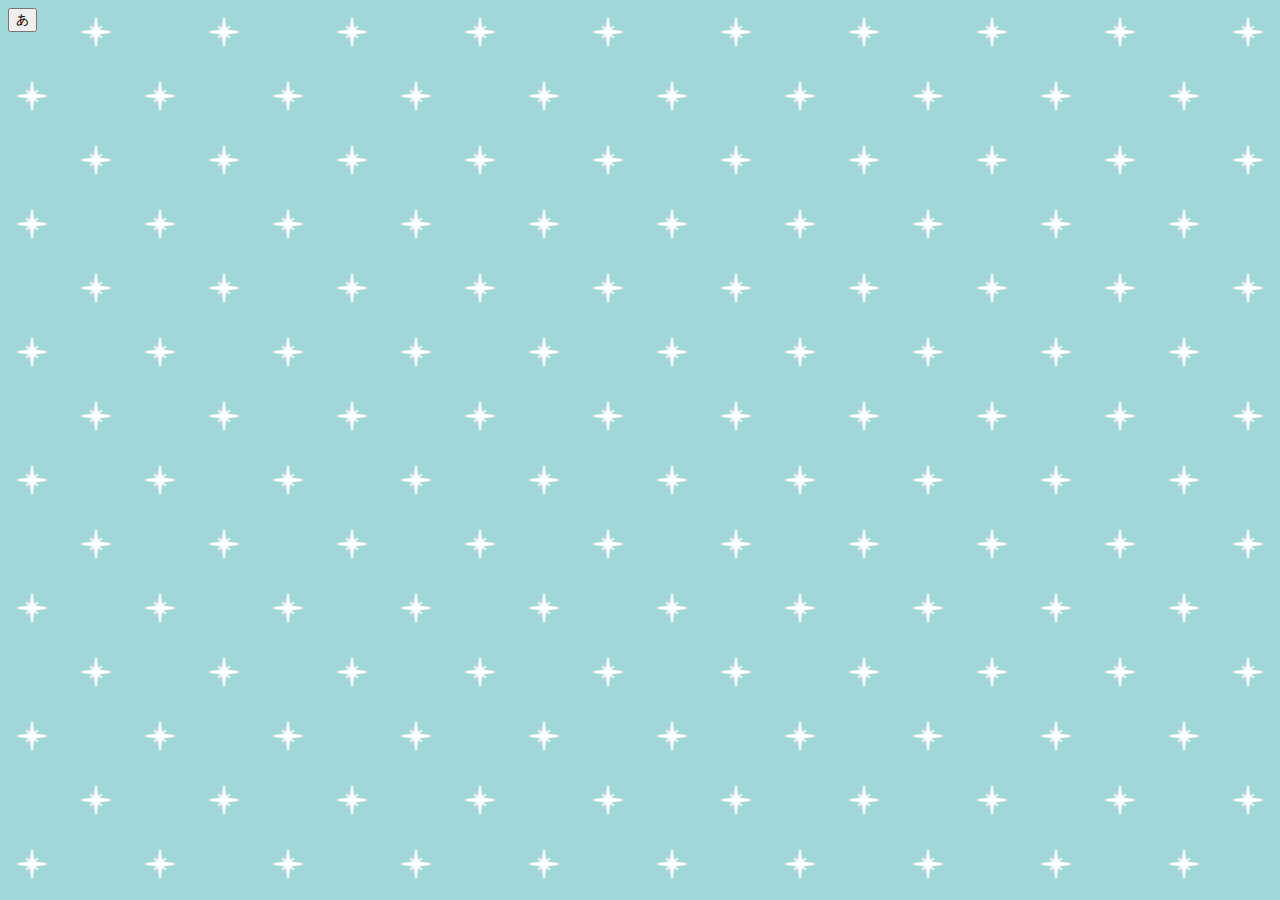
<file: home.html>
<!doctype html>
<html lang="ja">

<head>
    <!-- Required meta tags -->
    <meta charset="utf-8">
    <meta name="viewport" content="width=device-width, initial-scale=1, shrink-to-fit=no">

    <link href="https://cdn.jsdelivr.net/npm/bootstrap@5.3.0/dist/css/bootstrap.min.css" rel="stylesheet"
        integrity="sha384-9ndCyUaIbzAi2FUVXJi0CjmCapSmO7SnpJef0486qhLnuZ2cdeRhO02iuK6FUUVM" crossorigin="anonymous">
    <script src="https://cdn.jsdelivr.net/npm/bootstrap@5.3.0/dist/js/bootstrap.bundle.min.js"
        integrity="sha384-geWF76RCwLtnZ8qwWowPQNguL3RmwHVBC9FhGdlKrxdiJJigb/j/68SIy3Te4Bkz"
        crossorigin="anonymous"></script>
    <script src="https://cdn.jsdelivr.net/npm/@popperjs/core@2.11.8/dist/umd/popper.min.js"
        integrity="sha384-I7E8VVD/ismYTF4hNIPjVp/Zjvgyol6VFvRkX/vR+Vc4jQkC+hVqc2pM8ODewa9r"
        crossorigin="anonymous"></script>
    <script src="https://cdn.jsdelivr.net/npm/bootstrap@5.3.0/dist/js/bootstrap.min.js"
        integrity="sha384-fbbOQedDUMZZ5KreZpsbe1LCZPVmfTnH7ois6mU1QK+m14rQ1l2bGBq41eYeM/fS"
        crossorigin="anonymous"></script>

    <title>Hello, world!</title>
</head>

<body background="background.jpg">


    <button id="NaviButton">あ</button>

    <script>

        var SampeElement = document.getElementById('NaviButton');
        console.log("エレメントが取得できました" + SampeElement);
    </script>


</body>

</html>
</file>
